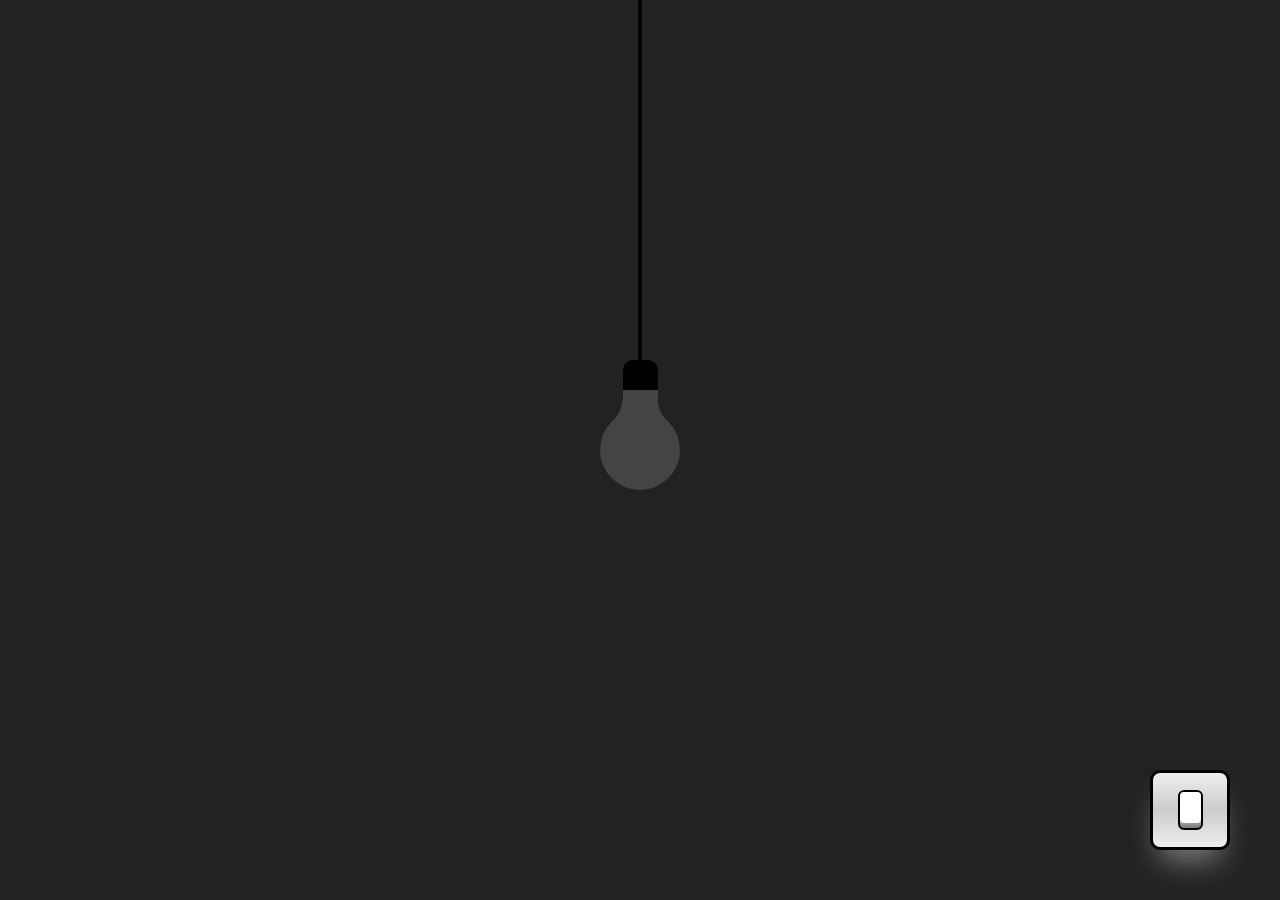
<file: Task_00/index.html>
<html lang="en">

<head>
  <meta charset="UTF-8" />
  <meta http-equiv="X-UA-Compatible" content="IE=edge" />
  <meta name="viewport" content="width=device-width, initial-scale=1.0" />
  <title>Light On and Off</title>
  <link rel="stylesheet" href="style.css" />
</head>

<body>
  <!-- lightswitch -->
  <div class="light">
    <div class="wire"></div>
    <div class="bulb">
      <span></span>
      <span></span>
    </div>
    <div class="switch">
      <div class="btn"></div>
    </div>
  </div>

  <audio src="https://www.fesliyanstudios.com/play-mp3/387" id="audio" autostart="false"></audio>

  <script src="app.js"></script>
</body>

</html>
</file>
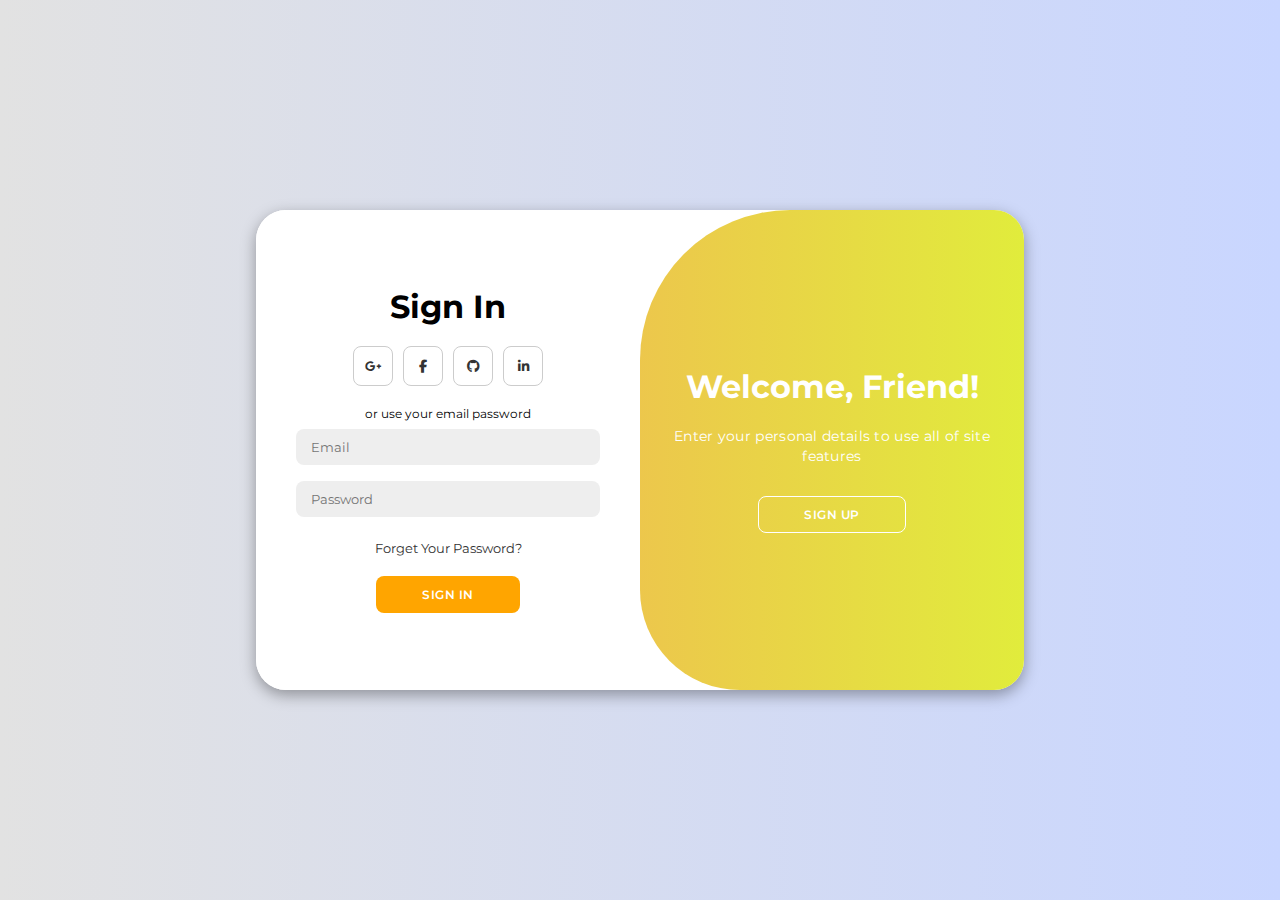
<file: Task_5/index.html>
<!DOCTYPE html>
<html lang="en">

<head>
    <meta charset="UTF-8">
    <meta name="viewport" content="width=device-width, initial-scale=1.0">
    <link rel="stylesheet" href="https://cdnjs.cloudflare.com/ajax/libs/font-awesome/6.4.2/css/all.min.css">
    <link rel="stylesheet" href="style.css">
    <title>Modern Login Page</title>
</head>

<body>

    <div class="container" id="container">
        <div class="form-container sign-up">
            <form>
                <h1>Create Account</h1>
                <div class="social-icons">
                    <a href="#" class="icon"><i class="fa-brands fa-google-plus-g"></i></a>
                    <a href="#" class="icon"><i class="fa-brands fa-facebook-f"></i></a>
                    <a href="#" class="icon"><i class="fa-brands fa-github"></i></a>
                    <a href="#" class="icon"><i class="fa-brands fa-linkedin-in"></i></a>
                </div>
                <span>or use your email for registeration</span>
                <input type="text" placeholder="Name">
                <input type="email" placeholder="Email">
                <input type="password" placeholder="Password">
                <button>Sign Up</button>
            </form>
        </div>
        <div class="form-container sign-in">
            <form>
                <h1>Sign In</h1>
                <div class="social-icons">
                    <a href="#" class="icon"><i class="fa-brands fa-google-plus-g"></i></a>
                    <a href="#" class="icon"><i class="fa-brands fa-facebook-f"></i></a>
                    <a href="#" class="icon"><i class="fa-brands fa-github"></i></a>
                    <a href="#" class="icon"><i class="fa-brands fa-linkedin-in"></i></a>
                </div>
                <span>or use your email password</span>
                <input type="email" placeholder="Email">
                <input type="password" placeholder="Password">
                <a href="#">Forget Your Password?</a>
                <button>Sign In</button>
            </form>
        </div>
        <div class="toggle-container">
            <div class="toggle">
                <div class="toggle-panel toggle-left">
                    <h1>Welcome Back!</h1>
                    <p>Enter your personal details to use all of site features</p>
                    <button class="hidden" id="login">Sign In</button>
                </div>
                <div class="toggle-panel toggle-right">
                    <h1>Welcome, Friend!</h1>
                    <p>Enter your personal details to use all of site features</p>
                    <button class="hidden" id="register">Sign Up</button>
                </div>
            </div>
        </div>
    </div>

    <script src="script.js"></script>
</body>

</html>
</file>
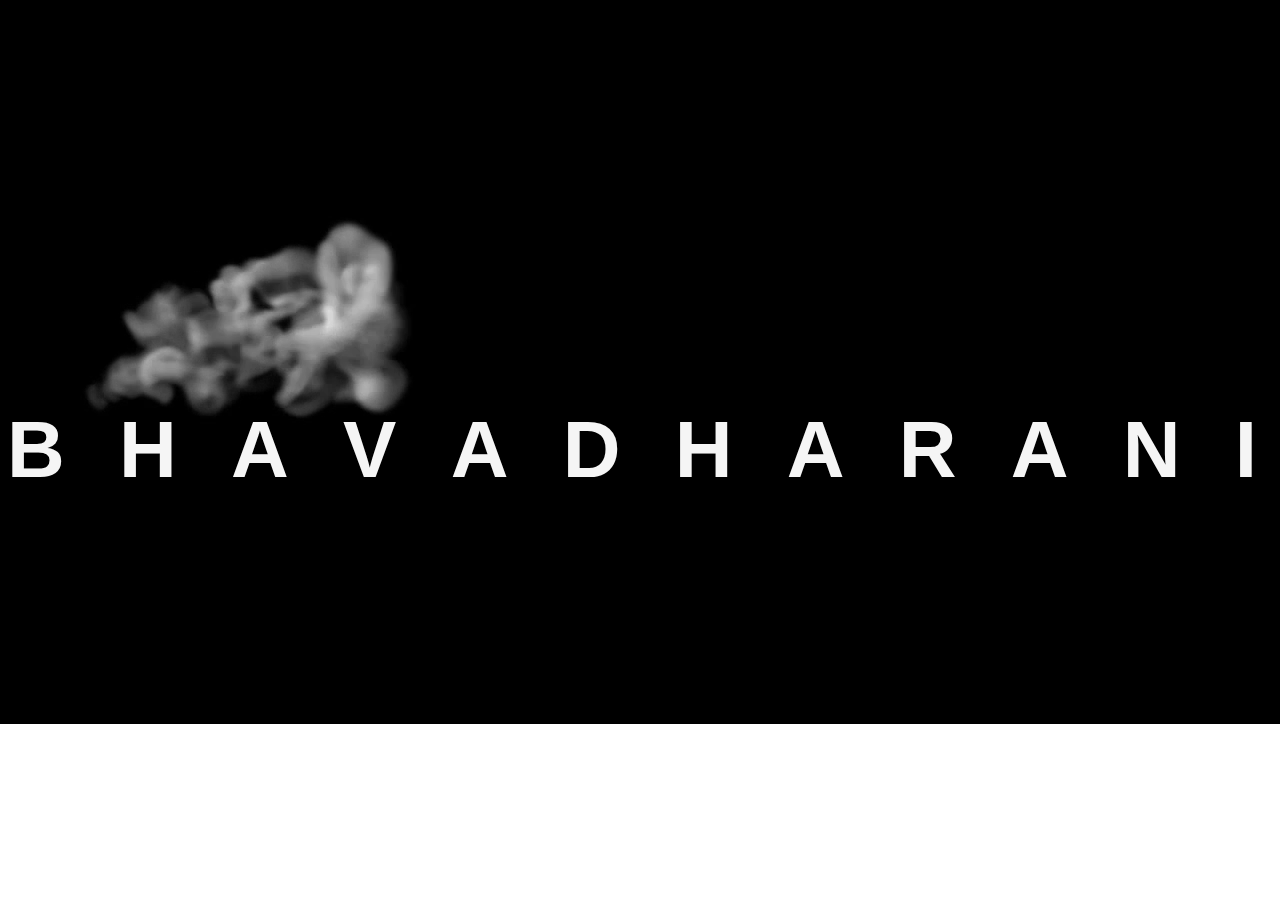
<file: Task_3/smoke.html>
<!DOCTYPE html>
<html lang="en">
<head>
    <meta charset="UTF-8">
    <meta http-equiv="X-UA-Compatible" content="IE=edge">
    <meta name="viewport" content="width=device-width, initial-scale=1.0">
    <link rel="stylesheet" href="smoke.css">
    <title>smoke effect on Name</title>
</head>
<body>
    <section>
        <video src="smoke.mp4" autoplay muted ></video>
        <h1>
            <span>B</span>
            <span>H</span>
            <span>A</span>
            <span>V</span>
            <span>A</span>
            <span>D</span>
            <span>H</span>
            <span>A</span>
            <span>R</span>
            <span>A</span>
            <span>N</span>
            <span>I</span>
        </h1>
    </section>
</body>
</html>
</file>
<file: Task_00/style.css>
* {
  margin: 0;
  padding: 0;
  box-sizing: border-box;
}

body {
  display: flex;
  justify-content: center;
  align-items: center;
  min-height: 100vh;
  background: #222;
}

body.on {
  background: radial-gradient(#555, #111);
}

.wire {
  position: absolute;
  left: calc(50% - 2px);
  bottom: 50%;
  width: 4px;
  height: 60vh;
  background: #000;
  z-index: 1;
}

.bulb {
  position: relative;
  width: 80px;
  height: 80px;
  background: #444;
  border-radius: 50%;
  z-index: 2;
}

.bulb:before {
  content: "";
  position: absolute;
  left: 22.5px;
  top: -50px;
  width: 35px;
  height: 80px;
  background: #444;
  border-top: 30px solid #000;
  border-radius: 10px;
}

body.on .bulb::after {
  content: "";
  position: absolute;
  top: 50%;
  left: 50%;
  transform: translate(-50%, -50%);
  width: 120px;
  height: 120px;
  background: #fff;
  border-radius: 50%;
  filter: blur(40px);
}

body.on .bulb {
  background-color: #fff;
  box-shadow: 0 0 50px #fff, 0 0 100px #fff, 0 0 150px #fff, 0 0 200px #fff,
    0 0 250px #fff, 0 0 300px #fff, 0 0 350px #fff;
}

body.on .bulb::before {
  background: #fff;
}

body.on .bulb span:nth-child(1) {
  box-shadow: 20px 20px 0 10px #fff;
}

body.on .bulb span:nth-child(2) {
  box-shadow: -20px 20px 0 10px #fff;
}

.bulb span:nth-child(1) {
  position: absolute;
  top: -16px;
  left: -4px;
  display: block;
  width: 30px;
  height: 30px;
  background: transparent;
  transform: rotate(342deg);
  border-bottom-right-radius: 40px;
  box-shadow: 20px 20px 0 10px #444;
}

.bulb span:nth-child(2) {
  position: absolute;
  top: -16px;
  right: -4px;
  display: block;
  width: 30px;
  height: 30px;
  background: transparent;
  transform: rotate(17deg);
  border-bottom-left-radius: 40px;
  box-shadow: -20px 20px 0 10px #444;
}

.switch {
  position: absolute;
  bottom: 50px;
  right: 50px;
  width: 80px;
  height: 80px;
  background: linear-gradient(#eee, #ccc, #eee);
  border: 3px solid #000;
  border-radius: 10px;
  display: flex;
  justify-content: center;
  align-items: center;
  box-shadow: gray 0px 20px 30px -10px;
}

.switch .btn {
  position: relative;
  width: 25px;
  height: 40px;
  background: linear-gradient(#777, #fff, #777);
  border-radius: 6px;
  border: 2px solid #000;
  cursor: pointer;
}

.switch .btn::before {
  content: "";
  position: absolute;
  top: 0;
  left: 0;
  width: 100%;
  height: 85%;
  background: linear-gradient(#fff, #fff);
  border-radius: 4px;
}

.on .switch .btn::before {
  top: 15%;
}

#audio {
  display: none;
}
</file>
<file: Task_5/style.css>
@import url('https://fonts.googleapis.com/css2?family=Montserrat:wght@300;400;500;600;700&display=swap');

*{
    margin: 0;
    padding: 0;
    box-sizing: border-box;
    font-family: 'Montserrat', sans-serif;
}

body{
    background-color: #c9d6ff;
    background: linear-gradient(to right, #e2e2e2, #c9d6ff);
    display: flex;
    align-items: center;
    justify-content: center;
    flex-direction: column;
    height: 100vh;
}

.container{
    background-color: #fff;
    border-radius: 30px;
    box-shadow: 0 5px 15px rgba(0, 0, 0, 0.35);
    position: relative;
    overflow: hidden;
    width: 768px;
    max-width: 100%;
    min-height: 480px;
}

.container p{
    font-size: 14px;
    line-height: 20px;
    letter-spacing: 0.3px;
    margin: 20px 0;
}

.container span{
    font-size: 12px;
}

.container a{
    color: #333;
    font-size: 13px;
    text-decoration: none;
    margin: 15px 0 10px;
}

.container button{
    background-color: orange;
    color: #fff;
    font-size: 12px;
    padding: 10px 45px;
    border: 1px solid transparent;
    border-radius: 8px;
    font-weight: 600;
    letter-spacing: 0.5px;
    text-transform: uppercase;
    margin-top: 10px;
    cursor: pointer;
}

.container button.hidden{
    background-color: transparent;
    border-color: #fff;
}

.container form{
    background-color: #fff;
    display: flex;
    align-items: center;
    justify-content: center;
    flex-direction: column;
    padding: 0 40px;
    height: 100%;
}

.container input{
    background-color: #eee;
    border: none;
    margin: 8px 0;
    padding: 10px 15px;
    font-size: 13px;
    border-radius: 8px;
    width: 100%;
    outline: none;
}

.form-container{
    position: absolute;
    top: 0;
    height: 100%;
    transition: all 0.6s ease-in-out;
}

.sign-in{
    left: 0;
    width: 50%;
    z-index: 2;
}

.container.active .sign-in{
    transform: translateX(100%);
}

.sign-up{
    left: 0;
    width: 50%;
    opacity: 0;
    z-index: 1;
}

.container.active .sign-up{
    transform: translateX(100%);
    opacity: 1;
    z-index: 5;
    animation: move 0.6s;
}

@keyframes move{
    0%, 49.99%{
        opacity: 0;
        z-index: 1;
    }
    50%, 100%{
        opacity: 1;
        z-index: 5;
    }
}

.social-icons{
    margin: 20px 0;
}

.social-icons a{
    border: 1px solid #ccc;
    border-radius: 20%;
    display: inline-flex;
    justify-content: center;
    align-items: center;
    margin: 0 3px;
    width: 40px;
    height: 40px;
}

.toggle-container{
    position: absolute;
    top: 0;
    left: 50%;
    width: 50%;
    height: 100%;
    overflow: hidden;
    transition: all 0.6s ease-in-out;
    border-radius: 150px 0 0 100px;
    z-index: 1000;
}

.container.active .toggle-container{
    transform: translateX(-100%);
    border-radius: 0 150px 100px 0;
}

.toggle{
    background-color: orange;
    height: 100%;
    background: linear-gradient(to right, #f8a25c, #e1ec3c);
    color: #fff;
    position: relative;
    left: -100%;
    height: 100%;
    width: 200%;
    transform: translateX(0);
    transition: all 0.6s ease-in-out;
}

.container.active .toggle{
    transform: translateX(50%);
}

.toggle-panel{
    position: absolute;
    width: 50%;
    height: 100%;
    display: flex;
    align-items: center;
    justify-content: center;
    flex-direction: column;
    padding: 0 30px;
    text-align: center;
    top: 0;
    transform: translateX(0);
    transition: all 0.6s ease-in-out;
}

.toggle-left{
    transform: translateX(-200%);
}

.container.active .toggle-left{
    transform: translateX(0);
}

.toggle-right{
    right: 0;
    transform: translateX(0);
}

.container.active .toggle-right{
    transform: translateX(200%);
}
</file>
<file: Task_3/smoke.css>
*{
    margin: 0;
    padding: 0;
    box-sizing: border-box;
}

video{
    object-fit: cover;
}

section{
    background:#000 ;
}

h1{
    position: absolute;
    top: 50%;
    transform: translateY(-50%);
    width: 100%;
    text-align: center;
    letter-spacing: 1rem;
    text-transform: uppercase;
    color: #f5f5f5;
    font-size: 5em;
    font-family: sans-serif;
}

h1 span{
    display: inline-block;
    animation: animate 1s  ease-in-out;

}

@keyframes animate{
    0%{
        opacity: 0%;
        transform: rotateY(90deg);
        filter: blur(15px);
    }
    100%{
        opacity: 1;
        transform: rotateY(0deg);
        filter: blur(0px);
}
}
h1 span:nth-child(1)
{
    animation-delay: 0.6s;
}
h1 span:nth-child(2)
{
    animation-delay: 1s;
}
h1 span:nth-child(3)
{
    animation-delay: 1.7s;
}
h1 span:nth-child(4)
{
    animation-delay: 2.3s;
}
h1 span:nth-child(5)
{
    animation-delay: 2.7s;
}
h1 span:nth-child(6)
{
    animation-delay: 3.2s;
}
h1 span:nth-child(7)
{
    animation-delay: 3.7s;
}
h1 span:nth-child(8)
{
    animation-delay: 4s;
}
h1 span:nth-child(9)
{
    animation-delay: 4.4s;
}
h1 span:nth-child(10)
{
    animation-delay: 4.8s;
}
h1 span:nth-child(11)
{
    animation-delay: 5.2s;
}
h1 span:nth-child(12)
{
    animation-delay: 5.6s;
}
</file>
